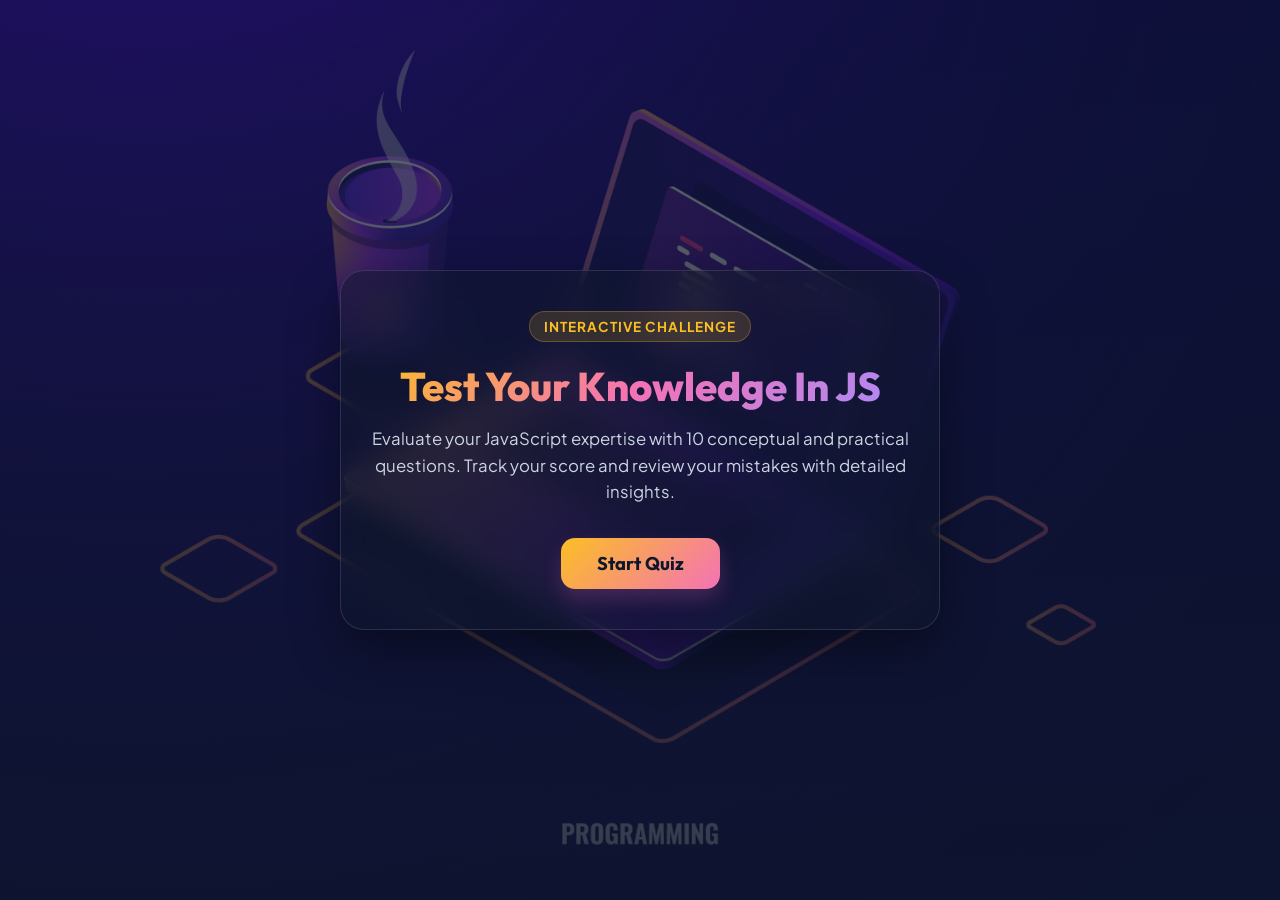
<file: index.html>
<!doctype html>
<html lang="en">
  <head>
    <meta charset="UTF-8" />
    <meta name="viewport" content="width=device-width, initial-scale=1.0" />
    <meta name="description" content="Challenge yourself with our interactive JavaScript Quiz App. Test your JS skills, review your answers, and learn key JavaScript concepts with instant, detailed feedback." />
    <meta name="keywords" content="JavaScript, JS Quiz, coding quiz, web development, learn JavaScript, interactive quiz" />
    <meta name="author" content="mahmoud elhayad" />
    
    <!-- Open Graph / Facebook -->
    <meta property="og:type" content="website" />
    <meta property="og:title" content="JS Quiz App - Test Your JavaScript Knowledge" />
    <meta property="og:description" content="Test your JS skills, review your answers, and master JavaScript concepts in a stunning, fully responsive quiz interface." />
    <meta property="og:url" content="https://github.com/your-username/quiz-app" />
    
    <!-- Twitter -->
    <meta property="twitter:card" content="summary_large_image" />
    <meta property="twitter:title" content="JS Quiz App - Test Your JavaScript Knowledge" />
    <meta property="twitter:description" content="Test your JS skills, review your answers, and master JavaScript concepts in a stunning, fully responsive quiz interface." />

    <title>JS Quiz App - Test Your JavaScript Knowledge</title>
    
    <!-- Google Fonts -->
    <link rel="preconnect" href="https://fonts.googleapis.com" />
    <link rel="preconnect" href="https://fonts.gstatic.com" crossorigin />
    <link href="https://fonts.googleapis.com/css2?family=Outfit:wght@400;600;800&family=Plus+Jakarta+Sans:wght@400;500;600;700&display=swap" rel="stylesheet" />
    
    <link rel="stylesheet" href="CSS/index.css" />
    <script>
      function changePage() {
        window.location.href = "js.html";
      }
    </script>
  </head>
  <body>
    <main class="landing-container">
      <div class="glass-card">
        <header>
          <span class="badge" aria-hidden="true">Interactive Challenge</span>
          <h1>Test Your Knowledge In JS</h1>
        </header>
        <p class="subtitle">Evaluate your JavaScript expertise with 10 conceptual and practical questions. Track your score and review your mistakes with detailed insights.</p>
        <button id="start-quiz-btn" onclick="changePage()" aria-label="Start the JavaScript Quiz Now">Start Quiz</button>
      </div>
    </main>
  </body>
</html>
</file>
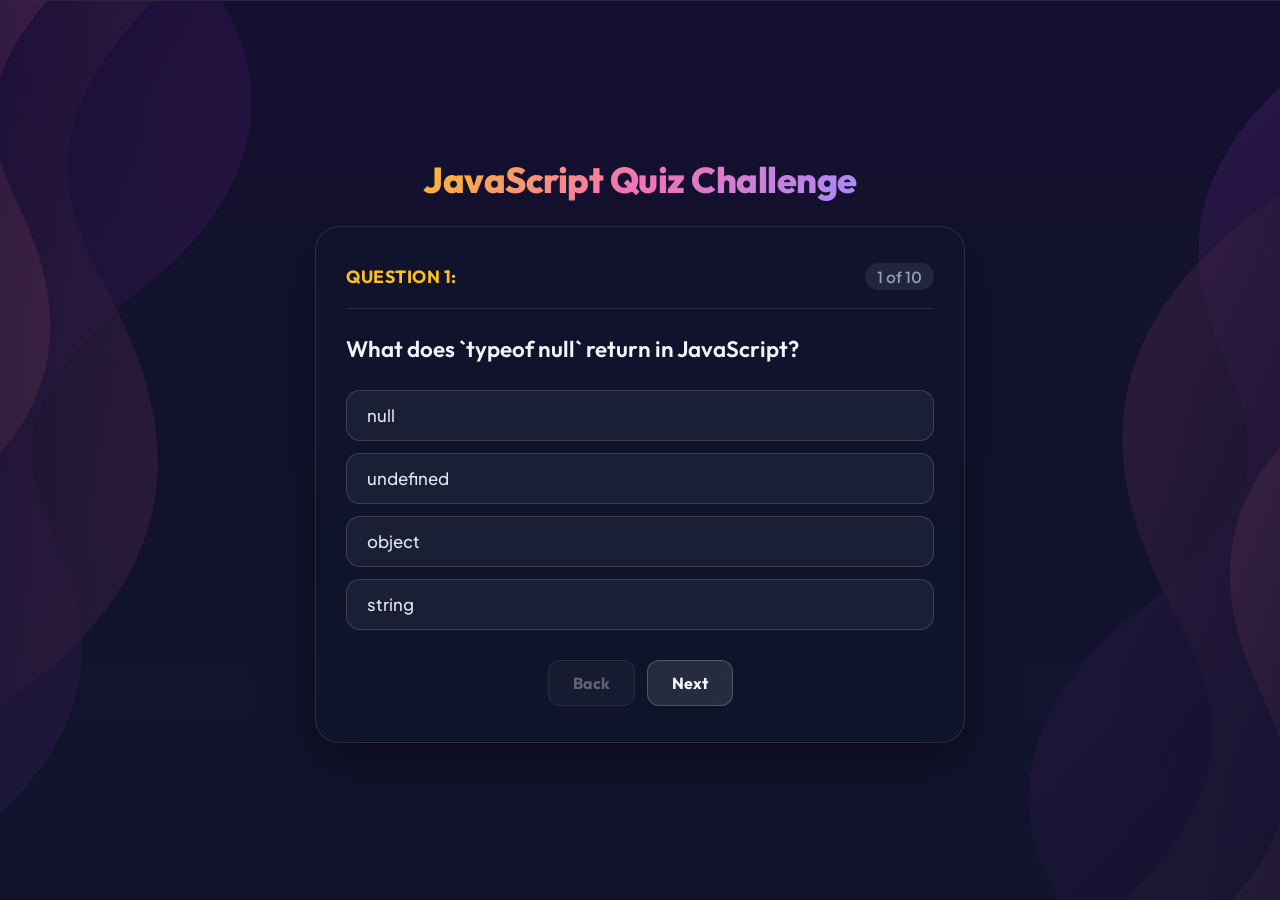
<file: js.html>
<!doctype html>
<html lang="en">
  <head>
    <meta charset="UTF-8" />
    <meta name="viewport" content="width=device-width, initial-scale=1.0" />
    <meta name="description" content="Test your JavaScript skills. Challenge your programming knowledge, track your correct answers, and review detailed corrections." />
    <meta name="author" content="mahmoud elhayad" />
    <title>JavaScript Skill Challenge - JS Quiz</title>
    
    <!-- Google Fonts -->
    <link rel="preconnect" href="https://fonts.googleapis.com" />
    <link rel="preconnect" href="https://fonts.gstatic.com" crossorigin />
    <link href="https://fonts.googleapis.com/css2?family=Outfit:wght@400;600;800&family=Plus+Jakarta+Sans:wght@400;500;600;700&display=swap" rel="stylesheet" />
    
    <link rel="preload" as="image" href="images/5_asfasw112.jpg" />
    <link rel="stylesheet" href="CSS/js.css" />
    <script src="quiz.js" defer></script>
  </head>
  <body>
    <main class="quiz-wrapper">
      <h1 class="main-title">JavaScript Quiz Challenge</h1>
      <div class="quiz-container" role="region" aria-label="Quiz Board">
        <header class="header">
          <p class="q-indicator" aria-live="polite">Question <span class="q-number"></span>:</p>
          <p class="q-progress" aria-label="Progress Tracker"><span class="q-number"></span> of <span class="total"></span></p>
        </header>
        
        <!-- Live-announced region for questions -->
        <div id="quiz-question-box" aria-live="polite">
          <h2 class="q-name" id="question-text"></h2>
          <!-- Native button containers for accessibility -->
          <div class="answer-container" role="radiogroup" aria-labelledby="question-text"></div>
        </div>
        
        <div class="btn-container">
          <button id="back-btn" aria-label="Go back to the previous question">Back</button>
          <button id="next-btn" aria-label="Proceed to the next question">Next</button>
          <button id="submit-btn" class="hidden" aria-label="Submit your quiz answers for evaluation">Submit</button>
          <button id="retake-btn" class="hidden" aria-label="Retake the quiz from the beginning">Retake The Quiz</button>
          <button id="review-btn" class="hidden" aria-label="Review your selected answers alongside correct answers">Review Your Answers</button>
        </div>
        
        <!-- Live region for announcing score dynamically -->
        <div class="score-display hidden" aria-live="assertive">
          <p class="score">
            Your Score Is <span class="score-result" id="score-val"></span> / <span class="total-result"></span>
          </p>
          <p class="score-percentage"></p>
        </div>
      </div>
    </main>
  </body>
</html>
</file>
<file: CSS/index.css>
* {
  box-sizing: border-box;
  margin: 0;
  padding: 0;
}

body {
  font-family: 'Plus Jakarta Sans', sans-serif;
  background-image: linear-gradient(rgba(15, 23, 42, 0.65), rgba(15, 23, 42, 0.85)), url("../images/971.jpg");
  background-size: cover;
  background-position: center;
  background-repeat: no-repeat;
  min-height: 100vh;
  display: flex;
  align-items: center;
  justify-content: center;
  padding: 20px;
  color: #f8fafc;
}

.landing-container {
  display: flex;
  align-items: center;
  justify-content: center;
  width: 100%;
  max-width: 600px;
}

.glass-card {
  background: rgba(15, 23, 42, 0.5);
  backdrop-filter: blur(16px);
  -webkit-backdrop-filter: blur(16px);
  border: 1px solid rgba(255, 255, 255, 0.12);
  border-radius: 24px;
  box-shadow: 0 20px 50px rgba(0, 0, 0, 0.4);
  padding: 40px 30px;
  text-align: center;
  width: 100%;
}

.badge {
  display: inline-block;
  background: rgba(251, 191, 36, 0.15);
  color: #fbbf24;
  font-weight: 700;
  font-size: 0.85rem;
  letter-spacing: 1px;
  text-transform: uppercase;
  padding: 6px 14px;
  border-radius: 50px;
  margin-bottom: 20px;
  border: 1px solid rgba(251, 191, 36, 0.25);
}

h1 {
  font-family: 'Outfit', sans-serif;
  font-size: 2.5rem;
  font-weight: 800;
  margin-bottom: 16px;
  background: linear-gradient(135deg, #fbbf24 0%, #f472b6 50%, #a78bfa 100%);
  background-clip: text;
  -webkit-background-clip: text;
  -webkit-text-fill-color: transparent;
  line-height: 1.2;
}

.subtitle {
  font-size: 1.05rem;
  color: #cbd5e1;
  line-height: 1.6;
  margin-bottom: 32px;
}

button {
  border: none;
  padding: 14px 36px;
  cursor: pointer;
  font-family: 'Outfit', sans-serif;
  font-weight: 700;
  font-size: 1.15rem;
  background: linear-gradient(135deg, #fbbf24 0%, #f472b6 100%);
  border-radius: 14px;
  box-shadow: 0 10px 20px rgba(244, 114, 182, 0.2);
  color: #0f172a;
  transition: all 0.3s cubic-bezier(0.4, 0, 0.2, 1);
  outline: none;
}

button:hover {
  transform: translateY(-3px);
  box-shadow: 0 15px 30px rgba(244, 114, 182, 0.35);
  background: linear-gradient(135deg, #fcd34d 0%, #ec4899 100%);
}

button:active {
  transform: translateY(-1px);
}

/* Beautiful Focus Indicators for Keyboard Navigators */
button:focus-visible {
  outline: 3px solid #f472b6;
  outline-offset: 3px;
}
</file>
<file: CSS/js.css>
* {
  box-sizing: border-box;
  margin: 0;
  padding: 0;
  scroll-behavior: smooth;
}

body {
  font-family: 'Plus Jakarta Sans', sans-serif;
  background-image: linear-gradient(rgba(15, 23, 42, 0.7), rgba(15, 23, 42, 0.85)), url("../images/5_asfasw112.jpg");
  background-repeat: no-repeat;
  background-size: cover;
  background-position: center;
  min-height: 100vh;
  display: flex;
  justify-content: center;
  align-items: center;
  padding: 20px;
  color: #f8fafc;
}

.quiz-wrapper {
  display: flex;
  flex-direction: column;
  align-items: center;
  gap: 24px;
  width: 100%;
  max-width: 650px;
}

.main-title {
  font-family: 'Outfit', sans-serif;
  font-size: 2.25rem;
  font-weight: 800;
  background: linear-gradient(135deg, #fbbf24 0%, #f472b6 50%, #a78bfa 100%);
  background-clip: text;
  -webkit-background-clip: text;
  -webkit-text-fill-color: transparent;
  text-align: center;
  letter-spacing: -0.5px;
}

.quiz-container {
  background: rgba(15, 23, 42, 0.55);
  backdrop-filter: blur(16px);
  -webkit-backdrop-filter: blur(16px);
  border: 1px solid rgba(255, 255, 255, 0.1);
  border-radius: 24px;
  box-shadow: 0 20px 50px rgba(0, 0, 0, 0.4);
  padding: 36px 30px;
  width: 100%;
}

/* Header styles */
.quiz-container .header {
  display: flex;
  justify-content: space-between;
  align-items: center;
  border-bottom: 1px solid rgba(255, 255, 255, 0.1);
  padding-bottom: 18px;
  margin-bottom: 24px;
}

.q-indicator {
  font-family: 'Outfit', sans-serif;
  font-size: 1.1rem;
  font-weight: 700;
  color: #fbbf24;
  text-transform: uppercase;
  letter-spacing: 0.5px;
}

.q-progress {
  font-size: 0.95rem;
  color: #94a3b8;
  font-weight: 600;
  background: rgba(255, 255, 255, 0.08);
  padding: 4px 12px;
  border-radius: 50px;
}

/* Question style */
.quiz-container h2.q-name {
  font-family: 'Outfit', sans-serif;
  font-size: 1.4rem;
  font-weight: 600;
  line-height: 1.5;
  margin-bottom: 24px;
  color: #f1f5f9;
}

/* Answers options container */
.quiz-container .answer-container {
  display: flex;
  flex-direction: column;
  gap: 12px;
  margin-bottom: 30px;
}

/* Base style for accessible option button */
.quiz-container .answer {
  text-align: left;
  border: 1px solid rgba(255, 255, 255, 0.15);
  padding: 14px 20px;
  border-radius: 14px;
  cursor: pointer;
  font-family: 'Plus Jakarta Sans', sans-serif;
  font-weight: 500;
  font-size: 1.05rem;
  color: #e2e8f0;
  background: rgba(255, 255, 255, 0.05);
  transition: all 0.2s ease;
  width: 100%;
  outline: none;
}

.quiz-container .answer:hover:not(:disabled) {
  transform: translateX(6px);
  background: rgba(255, 255, 255, 0.12);
  border-color: rgba(255, 255, 255, 0.4);
  color: #ffffff;
}

/* Custom Visible Focus Style */
.quiz-container .answer:focus-visible {
  outline: 3px solid #a78bfa;
  outline-offset: 3px;
  background: rgba(255, 255, 255, 0.1);
}

/* Answer states */
.quiz-container .answer.selected {
  background: linear-gradient(135deg, #a78bfa 0%, #7c3aed 100%);
  border-color: #c084fc;
  box-shadow: 0 4px 15px rgba(124, 58, 237, 0.4);
  color: #ffffff;
  font-weight: 600;
}

.quiz-container .answer.correct {
  background: linear-gradient(135deg, #34d399 0%, #059669 100%);
  border-color: #34d399;
  box-shadow: 0 4px 15px rgba(5, 150, 105, 0.4);
  color: #ffffff;
  font-weight: 600;
}

.quiz-container .answer.wrong {
  background: linear-gradient(135deg, #f87171 0%, #dc2626 100%);
  border-color: #f87171;
  box-shadow: 0 4px 15px rgba(220, 38, 38, 0.4);
  color: #ffffff;
  font-weight: 600;
}

.quiz-container .answer:disabled {
  cursor: not-allowed;
  opacity: 0.85;
}

/* Button action bar container */
.quiz-container .btn-container {
  display: flex;
  justify-content: center;
  align-items: center;
  gap: 12px;
}

.quiz-container .btn-container button {
  border: none;
  padding: 12px 24px;
  cursor: pointer;
  font-family: 'Outfit', sans-serif;
  font-weight: 700;
  font-size: 1rem;
  background: rgba(255, 255, 255, 0.1);
  backdrop-filter: blur(8px);
  -webkit-backdrop-filter: blur(8px);
  border: 1px solid rgba(255, 255, 255, 0.2);
  border-radius: 12px;
  color: #f8fafc;
  transition: all 0.2s cubic-bezier(0.4, 0, 0.2, 1);
  outline: none;
}

.quiz-container .btn-container button:hover:not(:disabled) {
  background: rgba(255, 255, 255, 0.2);
  border-color: rgba(255, 255, 255, 0.4);
  transform: translateY(-2px);
}

.quiz-container .btn-container button:active:not(:disabled) {
  transform: translateY(0);
}

.quiz-container .btn-container button:disabled {
  opacity: 0.35;
  cursor: not-allowed;
  transform: none !important;
}

/* Specific styling for priority actions */
#submit-btn {
  background: linear-gradient(135deg, #fbbf24 0%, #f472b6 100%) !important;
  color: #0f172a !important;
  border: none !important;
  box-shadow: 0 4px 12px rgba(244, 114, 182, 0.25);
}

#submit-btn:hover {
  background: linear-gradient(135deg, #fcd34d 0%, #ec4899 100%) !important;
  box-shadow: 0 6px 16px rgba(244, 114, 182, 0.4) !important;
}

#retake-btn, #review-btn {
  background: rgba(167, 139, 250, 0.15) !important;
  border: 1px solid rgba(167, 139, 250, 0.4) !important;
  color: #c084fc !important;
}

#retake-btn:hover, #review-btn:hover {
  background: rgba(167, 139, 250, 0.3) !important;
  border-color: #c084fc !important;
}

/* Utility Hidden state */
.hidden {
  display: none !important;
}

/* Focus outline for control buttons */
.quiz-container .btn-container button:focus-visible {
  outline: 3px solid #fbbf24;
  outline-offset: 3px;
}

/* Score display and layout updates */
.score-display {
  display: flex;
  flex-direction: column;
  align-items: center;
  gap: 12px;
  padding: 24px 0 10px;
  animation: fadeIn 0.4s ease-out;
}

.score {
  font-family: 'Outfit', sans-serif;
  font-size: 1.6rem;
  font-weight: 800;
  color: #f8fafc;
}

.score-result {
  color: #fbbf24;
  font-size: 2.2rem;
}

.score-percentage {
  font-size: 1.05rem;
  color: #cbd5e1;
  font-weight: 500;
  text-align: center;
  background: rgba(251, 191, 36, 0.1);
  border: 1px dashed rgba(251, 191, 36, 0.3);
  padding: 8px 20px;
  border-radius: 12px;
  line-height: 1.4;
}

@keyframes fadeIn {
  from {
    opacity: 0;
    transform: translateY(10px);
  }
  to {
    opacity: 1;
    transform: translateY(0);
  }
}
</file>
